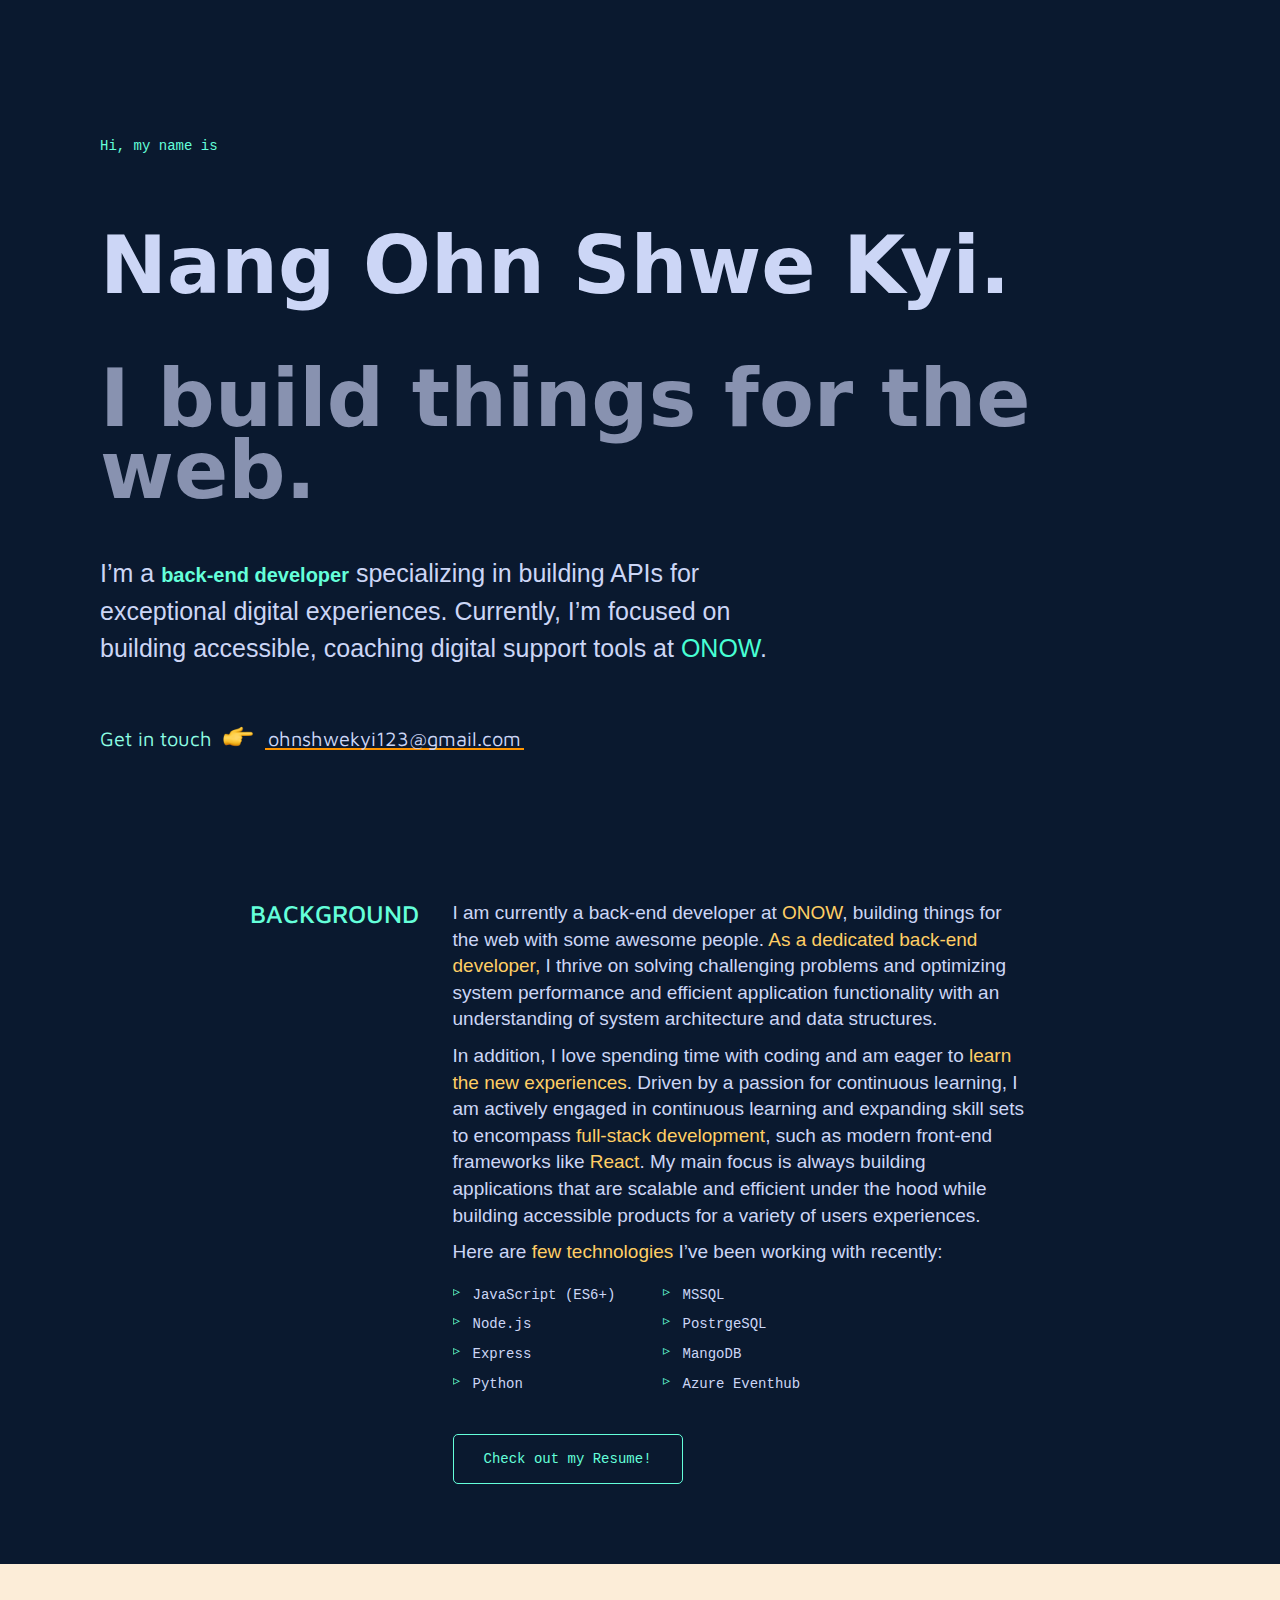
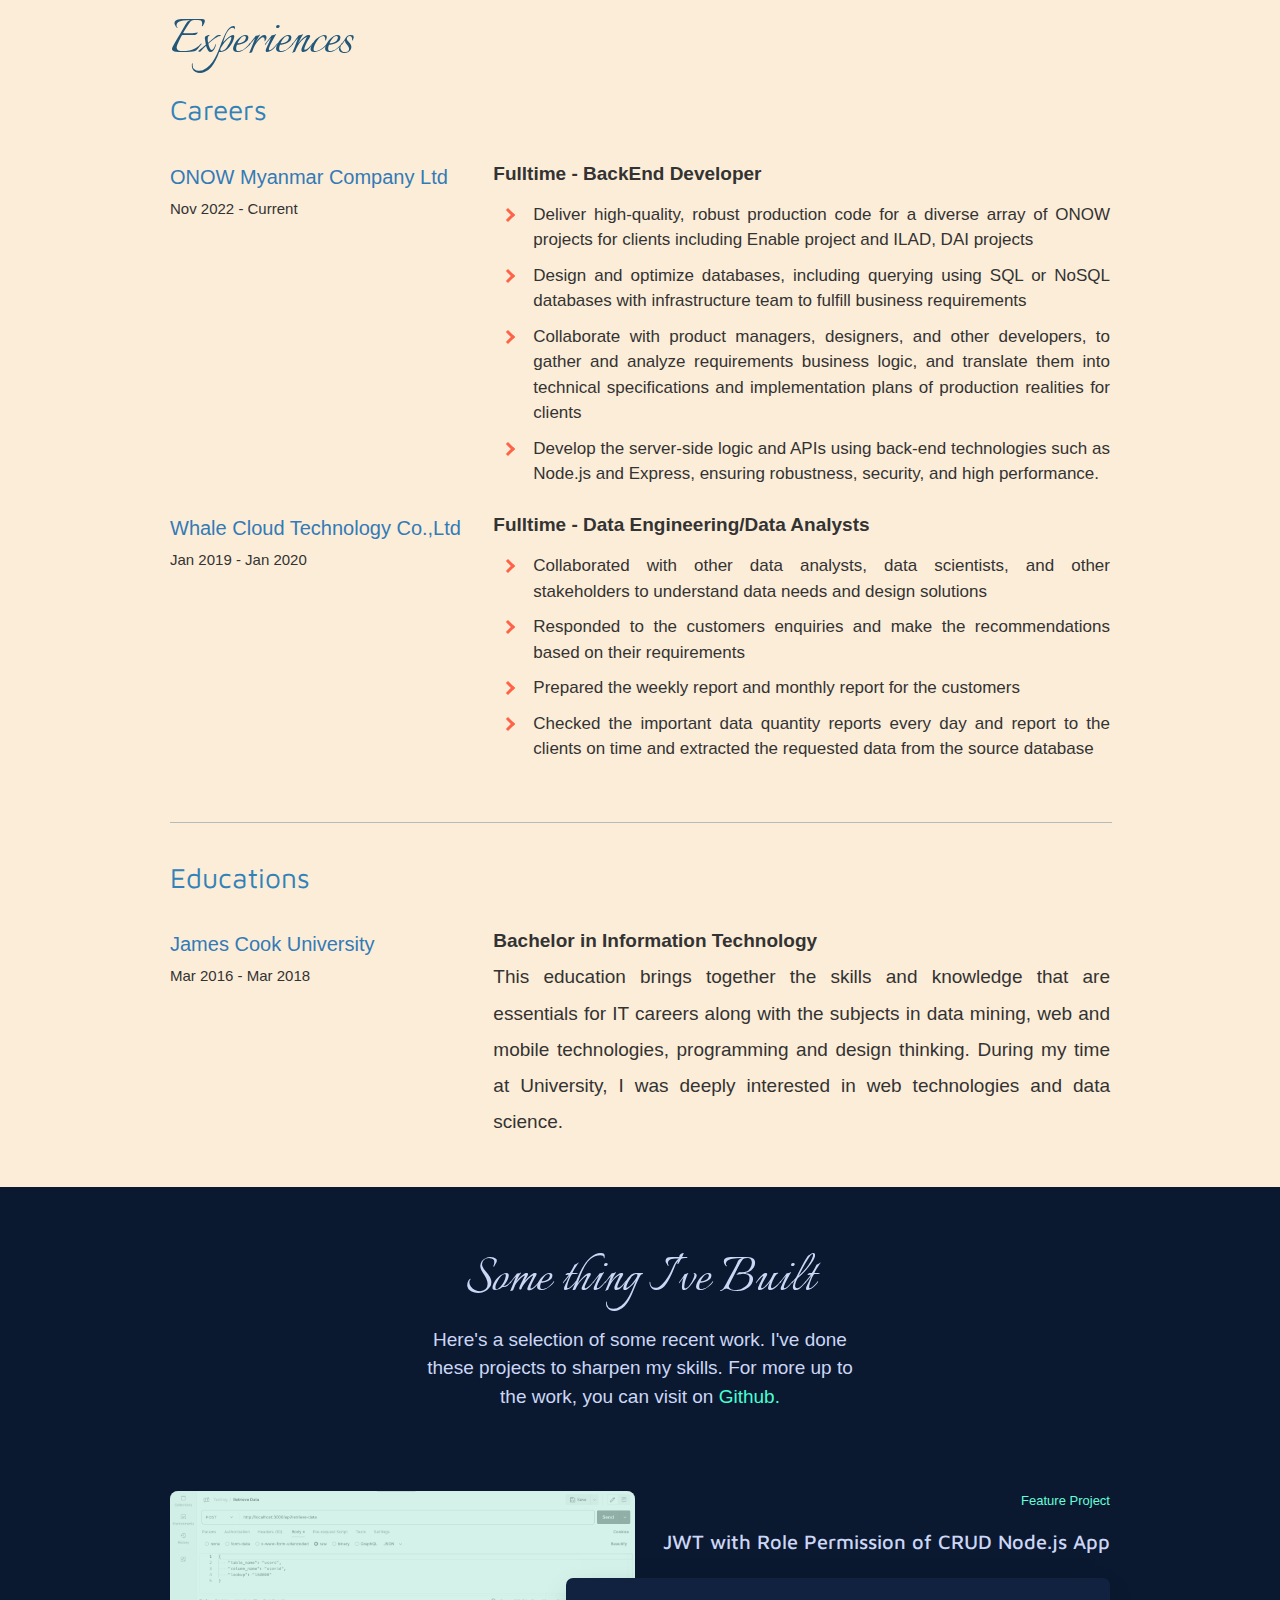
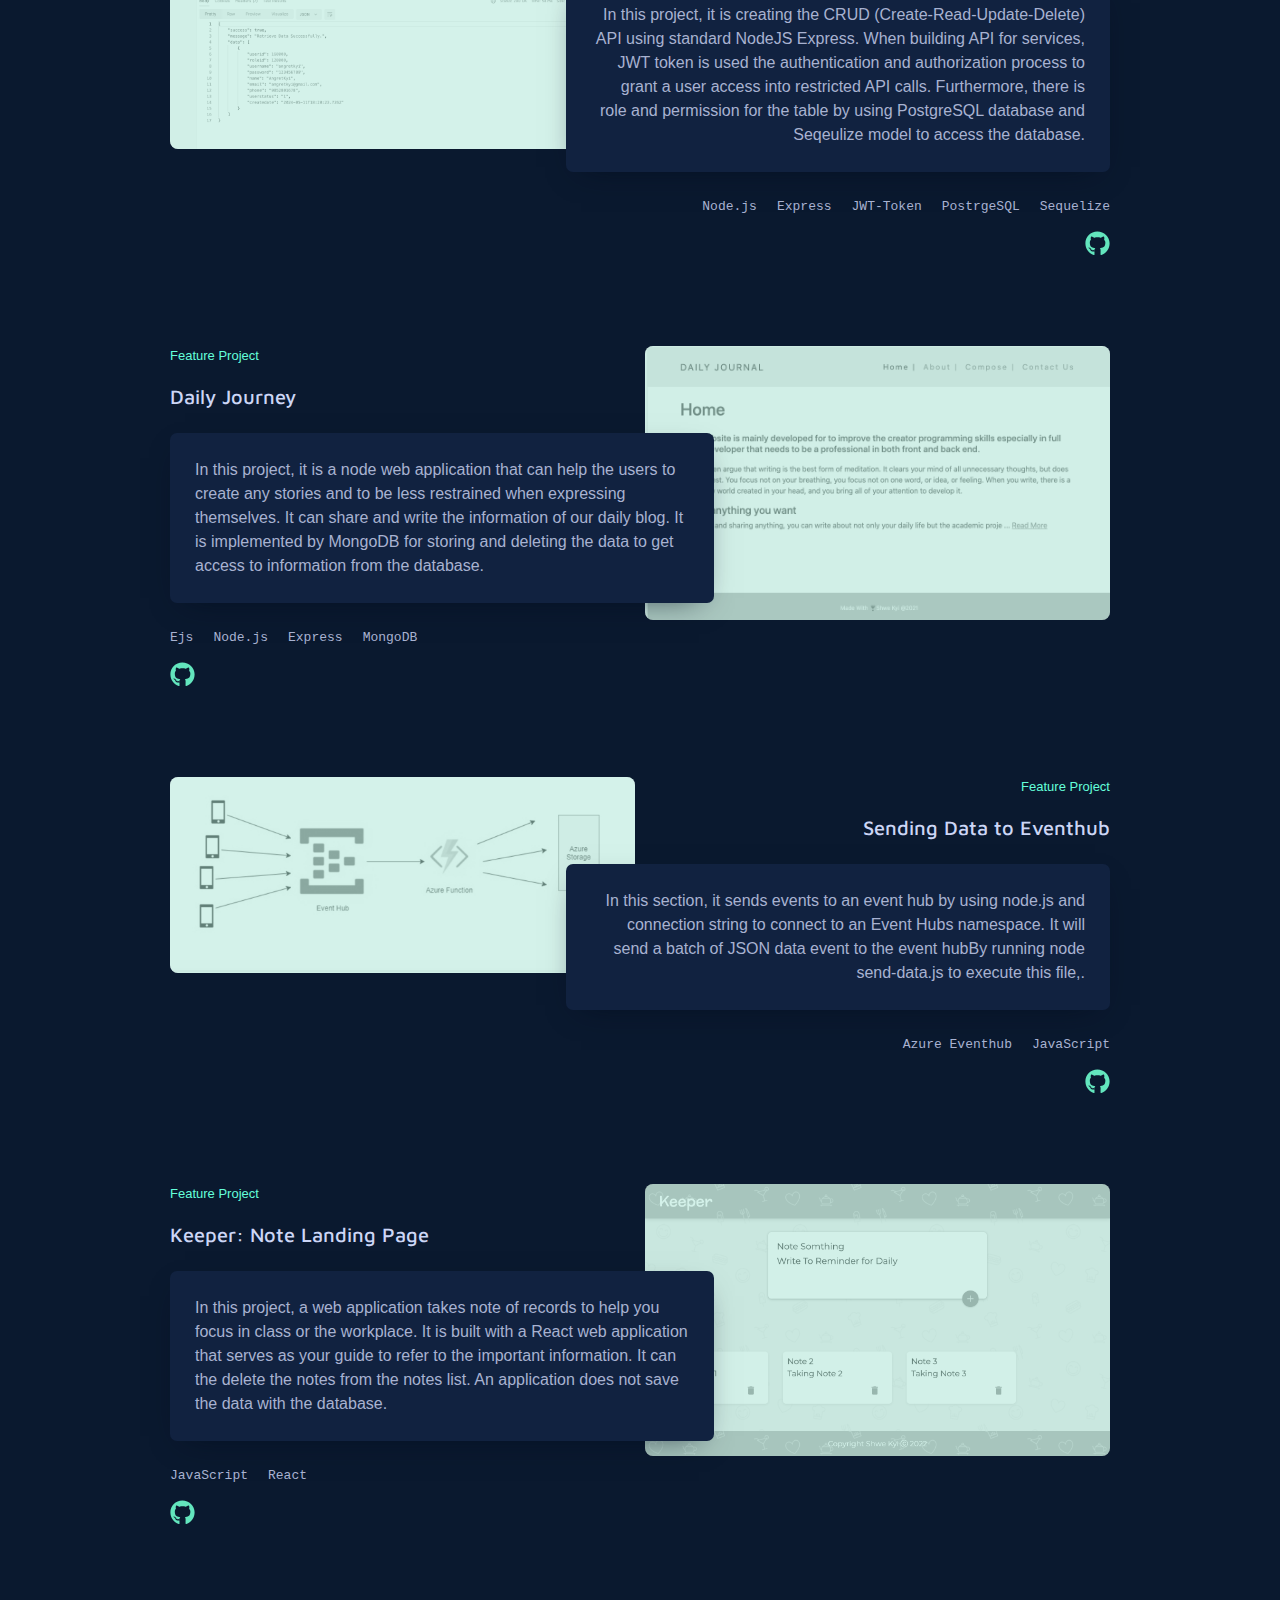
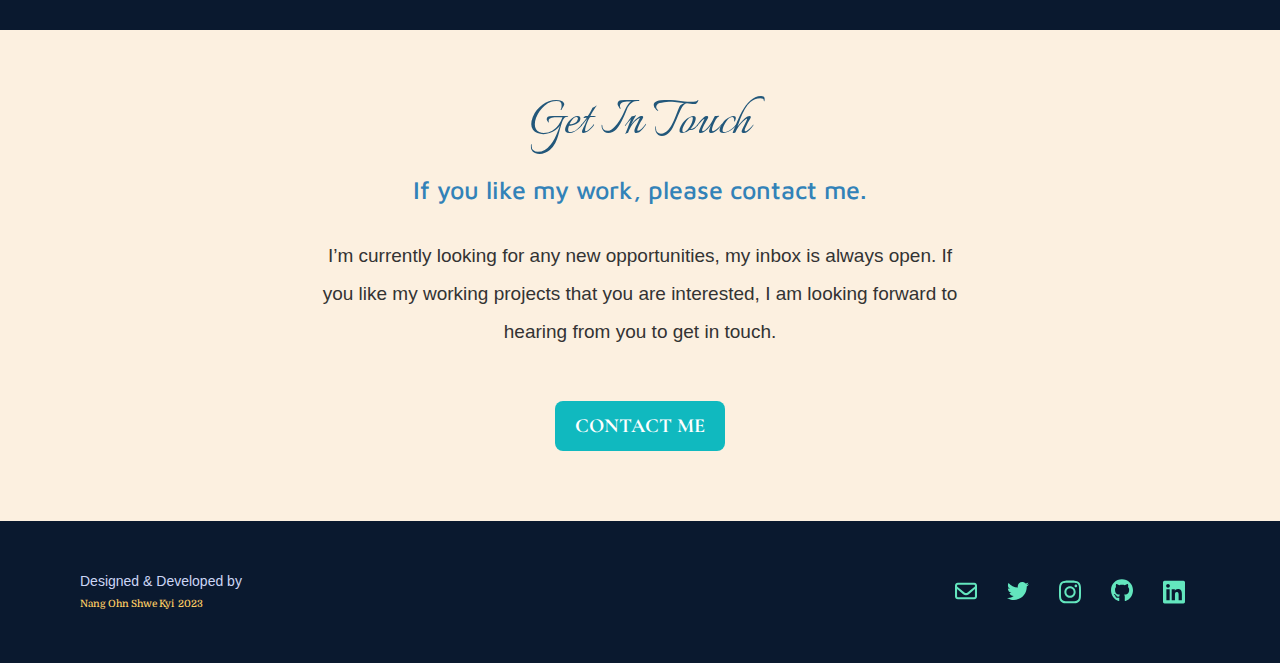
<file: index.html>
<!DOCTYPE html>
<html lang="en" dir="ltr">
  <head>
    <meta charset="utf-8" />
    <meta name="viewport" content="width=device-width, initial-scale=1.0" />
    <title>NangOhnShweKyi</title>
    <link rel="icon" href="images/woman.png" />
    <link rel="stylesheet" href="css/bootstrap.min.css" />
    <link rel="stylesheet" href="css/styles.css" />
    <!-- <link
      rel="stylesheet"
      href="https://pro.fontawesome.com/releases/v5.10.0/css/all.css"
      integrity="sha384-AYmEC3Yw5cVb3ZcuHtOA93w35dYTsvhLPVnYs9eStHfGJvOvKxVfELGroGkvsg+p"
      crossorigin="anonymous"
    /> -->
    <link
      rel="stylesheet"
      type="text/css"
      href="https://maxcdn.bootstrapcdn.com/font-awesome/4.7.0/css/font-awesome.min.css"
    />
    <link
      href="https://fonts.googleapis.com/css2?family=Cormorant+Garamond:ital,wght@0,300;0,700;1,400&amp;family=Dancing+Script:wght@400;700&amp;family=Maven+Pro:wght@400;700&amp;display=swap"
      rel="stylesheet"
    />
    <link
      href="https://fonts.googleapis.com/css2?family=Domine:wght@400;700&amp;family=Italianno&amp;family=Noto+Serif:ital,wght@0,400;0,700;1,400&amp;display=swap"
      rel="stylesheet"
    />
    <link
      href="https://fonts.googleapis.com/css2?family=Newsreader:ital,wght@0,400;1,400;1,500;1,600&amp;family=Open+Sans:ital,wght@0,300;0,400;1,400&amp;family=Roboto:ital,wght@0,100;0,300;0,400;1,400&amp;display=swap"
      rel="stylesheet"
    />
  </head>
  <body>
    <header class="top-intro">
      <h1 class="intro__hello">Hi, my name is</h1>
      <div>
        <h2 class="bigHeading">Nang Ohn Shwe Kyi.</h2>
      </div>
      <div>
        <h3 class="bigHeading">I build things for the web.</h3>
      </div>
      <p class="intro__tagline">
        I’m a <span class="job-position">back-end developer</span> specializing
        in building APIs for exceptional digital experiences. Currently, I’m
        focused on building accessible, coaching digital support tools at
        <a href="https://www.onow.com/" class="job-website">ONOW</a>.
      </p>
      <h3 class="intro-contact">
        <span>Get in touch </span> <span class="emoji pointer"></span>
        <span>
          <a
            href="mailto:ohnshwekyi123@gmail.com"
            target="_blank"
            class="highlight-link"
            >ohnshwekyi123@gmail.com</a
          >
        </span>
      </h3>
    </header>
    <div id="about" class="middle-container">
      <!-- <h2 class="about-title">About me</h2> -->
      <div class="row">
        <div class="col-lg-3">
          <div>
            <h3 class="intro-title">BACKGROUND</h3>
          </div>
        </div>
        <div class="col-lg-9">
          <div class="intro">
            <p>
              I am currently a back-end developer at
              <span class="backgrounf-note">ONOW</span>, building things for the
              web with some awesome people.
              <span class="backgrounf-note"
                >As a dedicated back-end developer,</span
              >
              I thrive on solving challenging problems and optimizing system
              performance and efficient application functionality with an
              understanding of system architecture and data structures.
            </p>
            <p>
              In addition, I love spending time with coding and am eager to
              <span class="backgrounf-note">learn the new experiences</span>.
              Driven by a passion for continuous learning, I am actively engaged
              in continuous learning and expanding skill sets to encompass
              <span class="backgrounf-note">full-stack development</span>, such
              as modern front-end frameworks like
              <span class="backgrounf-note" React>React</span>. My main focus is
              always building applications that are scalable and efficient under
              the hood while building accessible products for a variety of users
              experiences.
            </p>
            <p>
              Here are
              <span class="backgrounf-note">few technologies</span> I’ve been
              working with recently:
            </p>
            <ul class="skills-list">
              <li>JavaScript (ES6+)</li>
              <li>MSSQL</li>
              <li>Node.js</li>
              <li>PostrgeSQL</li>
              <li>Express</li>
              <li>MangoDB</li>
              <li>Python</li>
              <li>Azure Eventhub</li>
            </ul>
            <div class="cv-button">
              <a
                class="resume-link"
                href="https://nangohnshwekyi-resume.tiiny.site/"
                target="_blank"
                download=""
                >Check out my Resume!</a
              >
            </div>
          </div>
        </div>
      </div>
    </div>
    <div id="experiences" class="experience-container">
      <h2>Experiences</h2>
      <h3 class="experience-title">Careers</h3>
      <div class="row">
        <div class="col-lg-4">
          <a href="https://www.onow.com/" target="_blank"
            ><h4>ONOW Myanmar Company Ltd</h4></a
          >
          <p class="period">Nov 2022 - Current</p>
        </div>
        <div class="col-lg-8 duty">
          <p class="experience-description">
            <strong>Fulltime - BackEnd Developer</strong>
          </p>
          <ul class="arrow-list">
            <li>
              <span class="phone-hidden"
                >Deliver high-quality, robust production code for a diverse
                array of ONOW projects for clients including Enable project and
                ILAD, DAI projects</span
              >
            </li>
            <li>
              <span class="phone-hidden"
                >Design and optimize databases, including querying using SQL or
                NoSQL databases with infrastructure team to fulfill business
                requirements</span
              >
            </li>
            <li>
              <span class="phone-hidden"
                >Collaborate with product managers, designers, and other
                developers, to gather and analyze requirements business logic,
                and translate them into technical specifications and
                implementation plans of production realities for clients</span
              >
            </li>
            <li>
              <span class="phone-hidden"
                >Develop the server-side logic and APIs using back-end
                technologies such as Node.js and Express, ensuring robustness,
                security, and high performance.</span
              >
            </li>
          </ul>
        </div>
      </div>
      <div class="row">
        <div class="col-lg-4 carrers">
          <a href="https://www.facebook.com/WhaleCloudMyanmar/" target="_blank"
            ><h4>Whale Cloud Technology Co.,Ltd</h4></a
          >
          <p class="period">Jan 2019 - Jan 2020</p>
        </div>
        <div class="col-lg-8 duty">
          <p class="experience-description">
            <strong>Fulltime - Data Engineering/Data Analysts </strong>
          </p>
          <div class="phone-hidden">
            <ul class="arrow-list">
              <li>
                Collaborated with other data analysts, data scientists, and
                other stakeholders to understand data needs and design solutions
              </li>
              <li>
                Responded to the customers enquiries and make the
                recommendations based on their requirements
              </li>
              <li>
                Prepared the weekly report and monthly report for the customers
              </li>
              <li>
                Checked the important data quantity reports every day and report
                to the clients on time and extracted the requested data from the
                source database
              </li>
            </ul>
          </div>
        </div>
      </div>
      <hr />
      <h3 class="experience-title">Educations</h3>
      <div class="row">
        <div class="col-lg-4">
          <a
            href="https://www.jcu.edu.sg/jcu-courses-in-singapore"
            target="_blank"
            ><h4>James Cook University</h4></a
          >
          <p class="period">Mar 2016 - Mar 2018</p>
        </div>
        <div class="col-lg-8">
          <p class="experience-description">
            <strong>Bachelor in Information Technology </strong>
            <span class="phone-hidden"
              >This education brings together the skills and knowledge that are
              essentials for IT careers along with the subjects in data mining,
              web and mobile technologies, programming and design thinking.
              During my time at University, I was deeply interested in web
              technologies and data science.</span
            >
          </p>
        </div>
      </div>
    </div>
    <div id="projects">
      <div class="project-container">
        <h2>Some thing I've Built</h2>
        <p class="project-intro">
          Here's a selection of some recent work. I've done these projects to
          sharpen my skills. For more up to the work, you can visit on
          <a
            class="job-website"
            href="https://github.com/amly-yaml"
            target="_blank"
            >Github.</a
          >
        </p>
        <ul class="projects-grid">
          <li class="project-list">
            <div class="project-contents">
              <div>
                <p>Feature Project</p>
                <h3>JWT with Role Permission of CRUD Node.js App</h3>
                <p class="note">
                  In this project, it is creating the CRUD
                  (Create-Read-Update-Delete) API using standard NodeJS Express.
                  When building API for services, JWT token is used the
                  authentication and authorization process to grant a user
                  access into restricted API calls. Furthermore, there is role
                  and permission for the table by using PostgreSQL database and
                  Seqeulize model to access the database.
                </p>
                <ul class="project-tech-list">
                  <li>Node.js</li>
                  <li>Express</li>
                  <li>JWT-Token</li>
                  <li>PostrgeSQL</li>
                  <li>Sequelize</li>
                </ul>
                <a
                  href="https://github.com/amly-yaml/jwt-role-permission-crud"
                  class="project-links"
                  target="_blank"
                >
                  <img src="/images/github_orange.svg" alt="github"
                /></a>
              </div>
            </div>
            <div class="project-images">
              <a
                href="https://github.com/amly-yaml/jwt-role-permission-crud"
                target="_blank"
              >
                <img
                  src="images/crud.png"
                  alt="project 1"
                  class="project-img"
                />
              </a>
            </div>
          </li>
          <li class="project-list">
            <div class="project-contents">
              <p>Feature Project</p>
              <h3>Daily Journey</h3>
              <p class="note">
                In this project, it is a node web application that can help the
                users to create any stories and to be less restrained when
                expressing themselves. It can share and write the information of
                our daily blog. It is implemented by MongoDB for storing and
                deleting the data to get access to information from the
                database.
              </p>
              <ul class="project-tech-list">
                <li>Ejs</li>
                <li>Node.js</li>
                <li>Express</li>
                <li>MongoDB</li>
              </ul>
              <!-- <a href="#" class="project-link">View Project</a> -->
              <a
                href="https://github.com/amly-yaml/daily-journal/tree/master"
                class="project-links"
                target="_blank"
              >
                <img src="/images/github_orange.svg" alt="github"
              /></a>
            </div>
            <div class="project-images">
              <a
                href="https://github.com/amly-yaml/daily-journal/tree/master"
                target="_blank"
              >
                <img
                  class="project-img"
                  src="images/project2.png"
                  alt="project 4"
              /></a>
            </div>
          </li>
          <li class="project-list">
            <div class="project-contents">
              <p>Feature Project</p>
              <h3>Sending Data to Eventhub</h3>
              <p class="note">
                In this section, it sends events to an event hub by using
                node.js and connection string to connect to an Event Hubs
                namespace. It will send a batch of JSON data event to the event
                hubBy running node send-data.js to execute this file,.
              </p>
              <ul class="project-tech-list">
                <li>Azure Eventhub</li>
                <li>JavaScript</li>
              </ul>
              <!-- <a href="#" class="project-link">View Project</a> -->
              <a
                href="https://github.com/amly-yaml/Send-Event-to-Eventhub"
                class="project-links"
                target="_blank"
              >
                <img src="/images/github_orange.svg" alt="github"
              /></a>
            </div>
            <div class="project-images">
              <a
                href="https://github.com/amly-yaml/Send-Event-to-Eventhub"
                target="_blank"
              >
                <img
                  class="project-img"
                  src="images/send-event.png"
                  alt="project 4"
                />
              </a>
            </div>
          </li>
          <li class="project-list">
            <div class="project-contents">
              <p>Feature Project</p>
              <h3>Keeper: Note Landing Page</h3>
              <p class="note">
                In this project, a web application takes note of records to help
                you focus in class or the workplace. It is built with a React
                web application that serves as your guide to refer to the
                important information. It can the delete the notes from the
                notes list. An application does not save the data with the
                database.
              </p>
              <ul class="project-tech-list">
                <li>JavaScript</li>
                <li>React</li>
              </ul>
              <!-- <a href="#" class="project-link">View Project</a> -->
              <a
                href="https://github.com/amly-yaml/react-app"
                class="project-links"
                target="_blank"
              >
                <img src="/images/github_orange.svg" alt="github"
              /></a>
            </div>
            <div class="project-images">
              <a href="https://quick-keeper-note.netlify.app/" target="_blank">
                <img
                  class="project-img"
                  src="images/project4.png"
                  alt="project 4"
              /></a>
            </div>
          </li>
        </ul>
      </div>
    </div>
    <div id="contact-link" class="contact-container">
      <div class="contact-content">
        <h2>Get In Touch</h2>
        <h3>If you like my work, please contact me.</h3>
        <p class="ending-message">
          I’m currently looking for any new opportunities, my inbox is always
          open. If you like my working projects that you are interested, I am
          looking forward to hearing from you to get in touch.
        </p>
        <a class="butn" href="mailto:ohnshwekyi123@gmail.com">CONTACT ME</a>
      </div>
    </div>
    <footer class="footer">
      <div class="footer__copyright">
        <div class="top"><span>Designed &amp; Developed by</span></div>
        <div class="bottom">
          <span>Nang Ohn Shwe Kyi</span>
          <span>2023</span>
        </div>
      </div>
      <div class="footer__links">
        <a href="mailto:ohnshwekyi123@gmail.com" target="_blank" title="email">
          <!-- <span class="text">email</span> -->
          <img src="/images/envelope-regular.svg" alt="email" />
        </a>
        <a
          href="https://twitter.com/ShweKyiAngret"
          target="_blank"
          title="twitter"
        >
          <!-- <span class="text">twitter</span> -->
          <img src="/images/twitter.svg" alt="twitter" />
        </a>
        <a
          href="https://www.instagram.com/shwekyikyi/"
          target="_blank"
          title="instagram"
        >
          <!-- <span class="text">instagram</span> -->
          <img src="/images/instagram.svg" alt="instagram" />
        </a>
        <a href="https://github.com/amly-yaml" target="_blank" title="github">
          <!-- <span class="text">github</span> -->
          <img src="/images/github.svg" alt="github" />
        </a>
        <a
          href="https://www.linkedin.com/in/nang-ohn-shwe-kyi-a63556228/"
          target="_blank"
          title="linkedin"
        >
          <!-- <span class="text">linkedin</span> -->
          <img src="/images/linkedin.svg" alt="linkedin" />
        </a>
      </div>
    </footer>
    <button id="top-button">
      <img src="/images/pointing-up.png" alt="point-right" title="go-up" />
    </button>
    <script src="js/jquery-2.1.4.min.js"></script>
    <script src="js/bootstrap.min.js"></script>
    <script src="js/script.js"></script>
  </body>
</html>
</file>
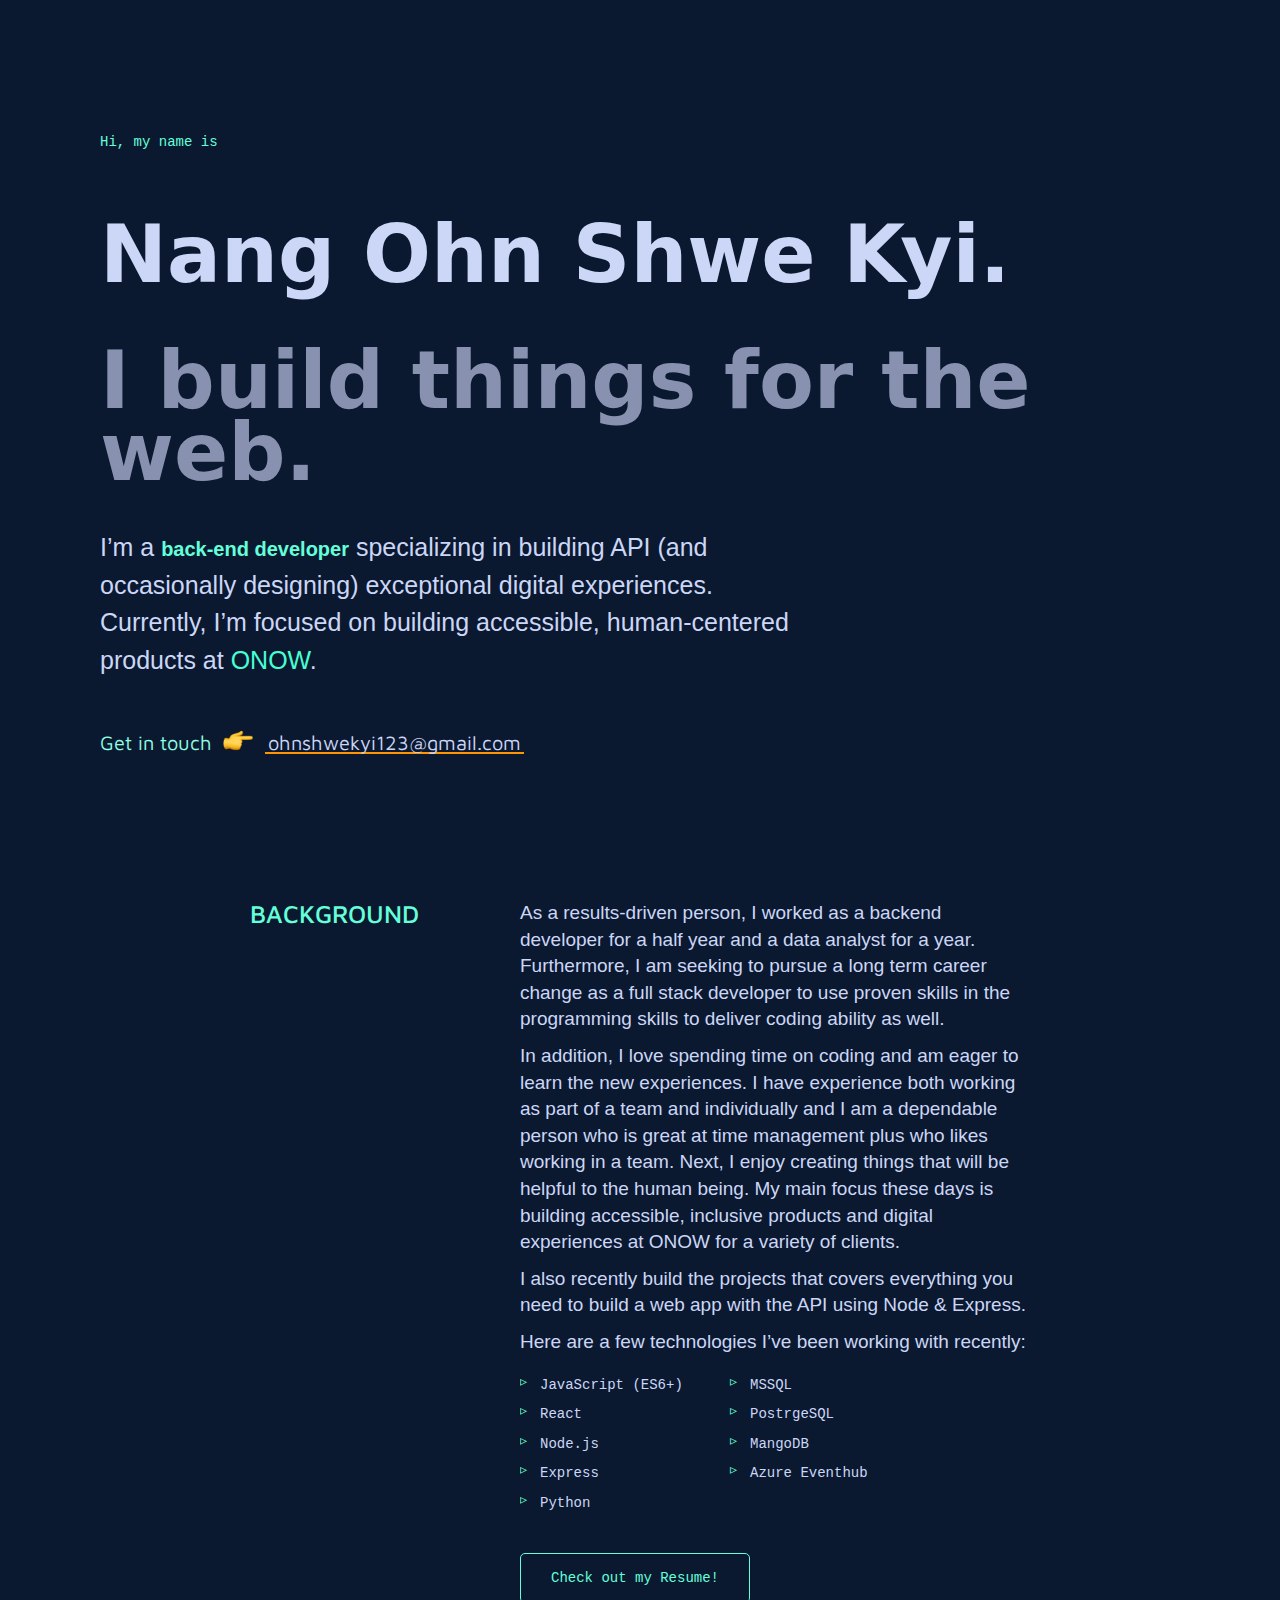
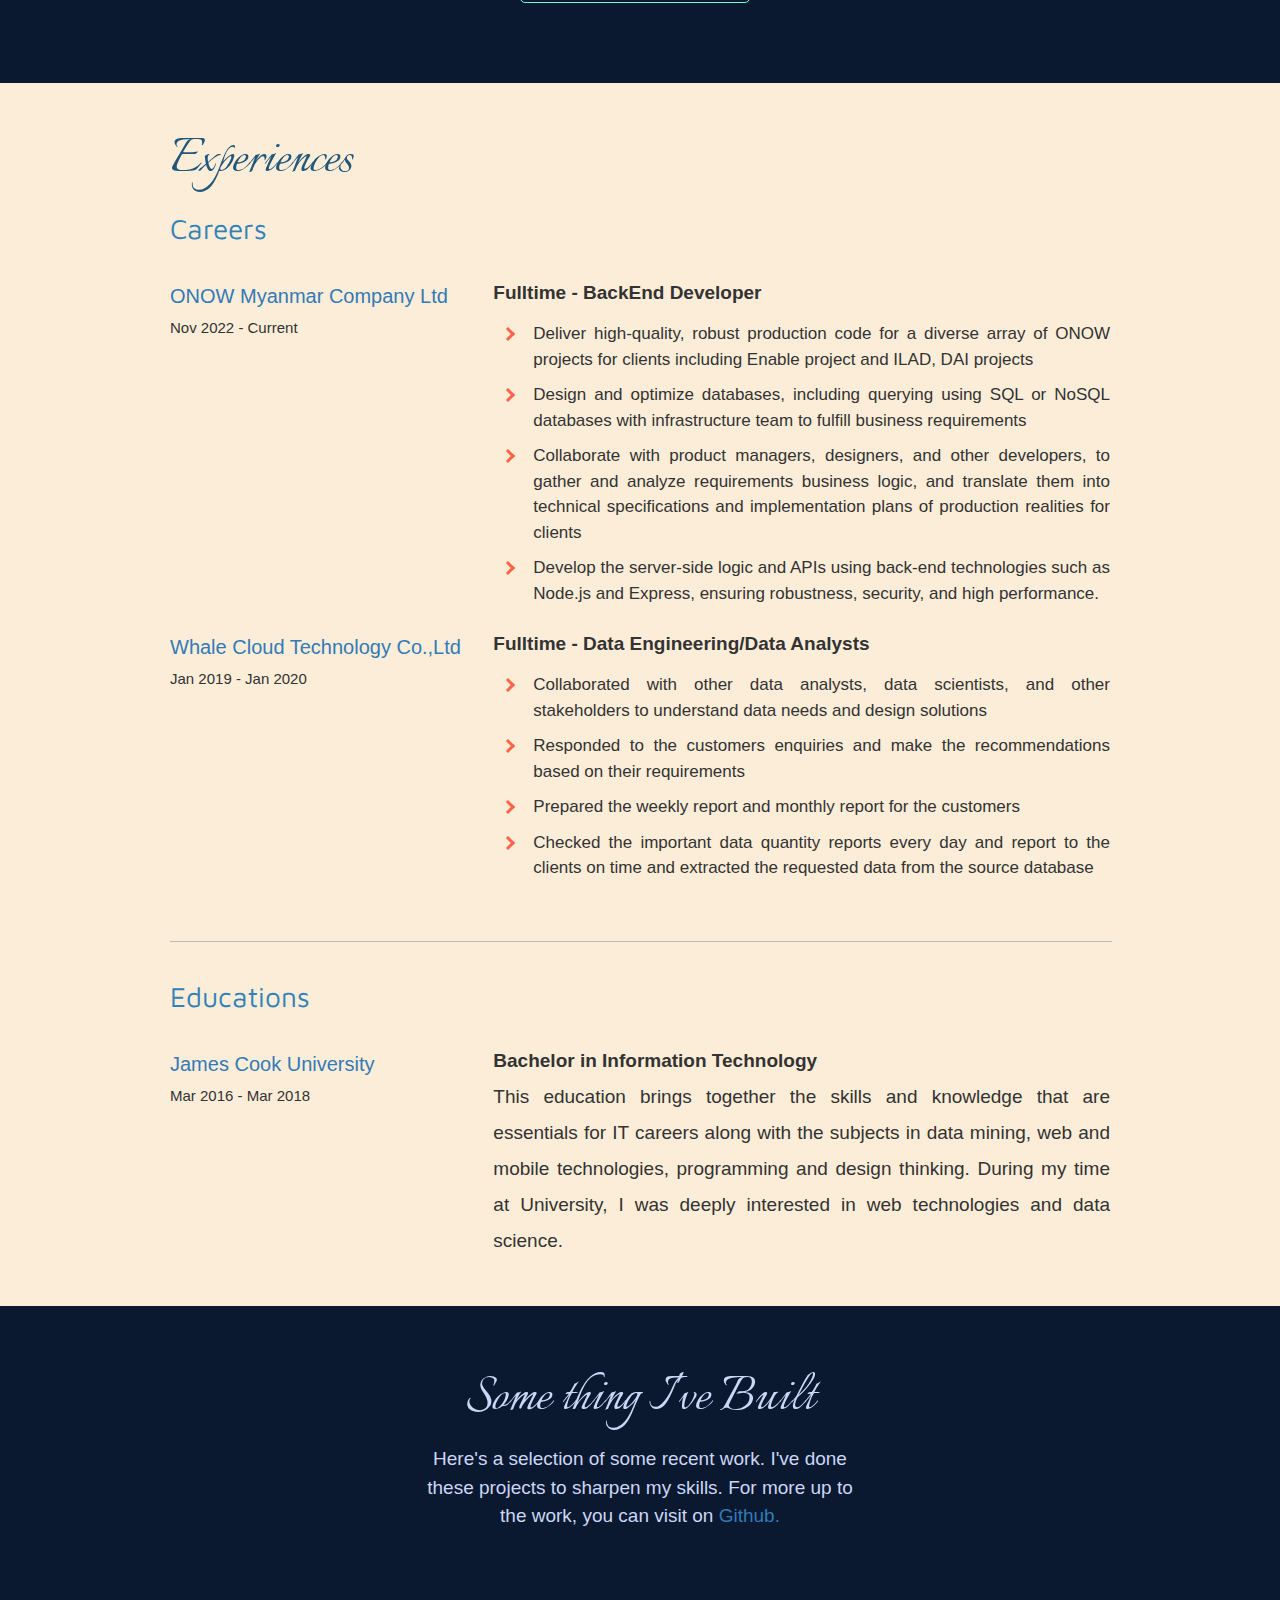
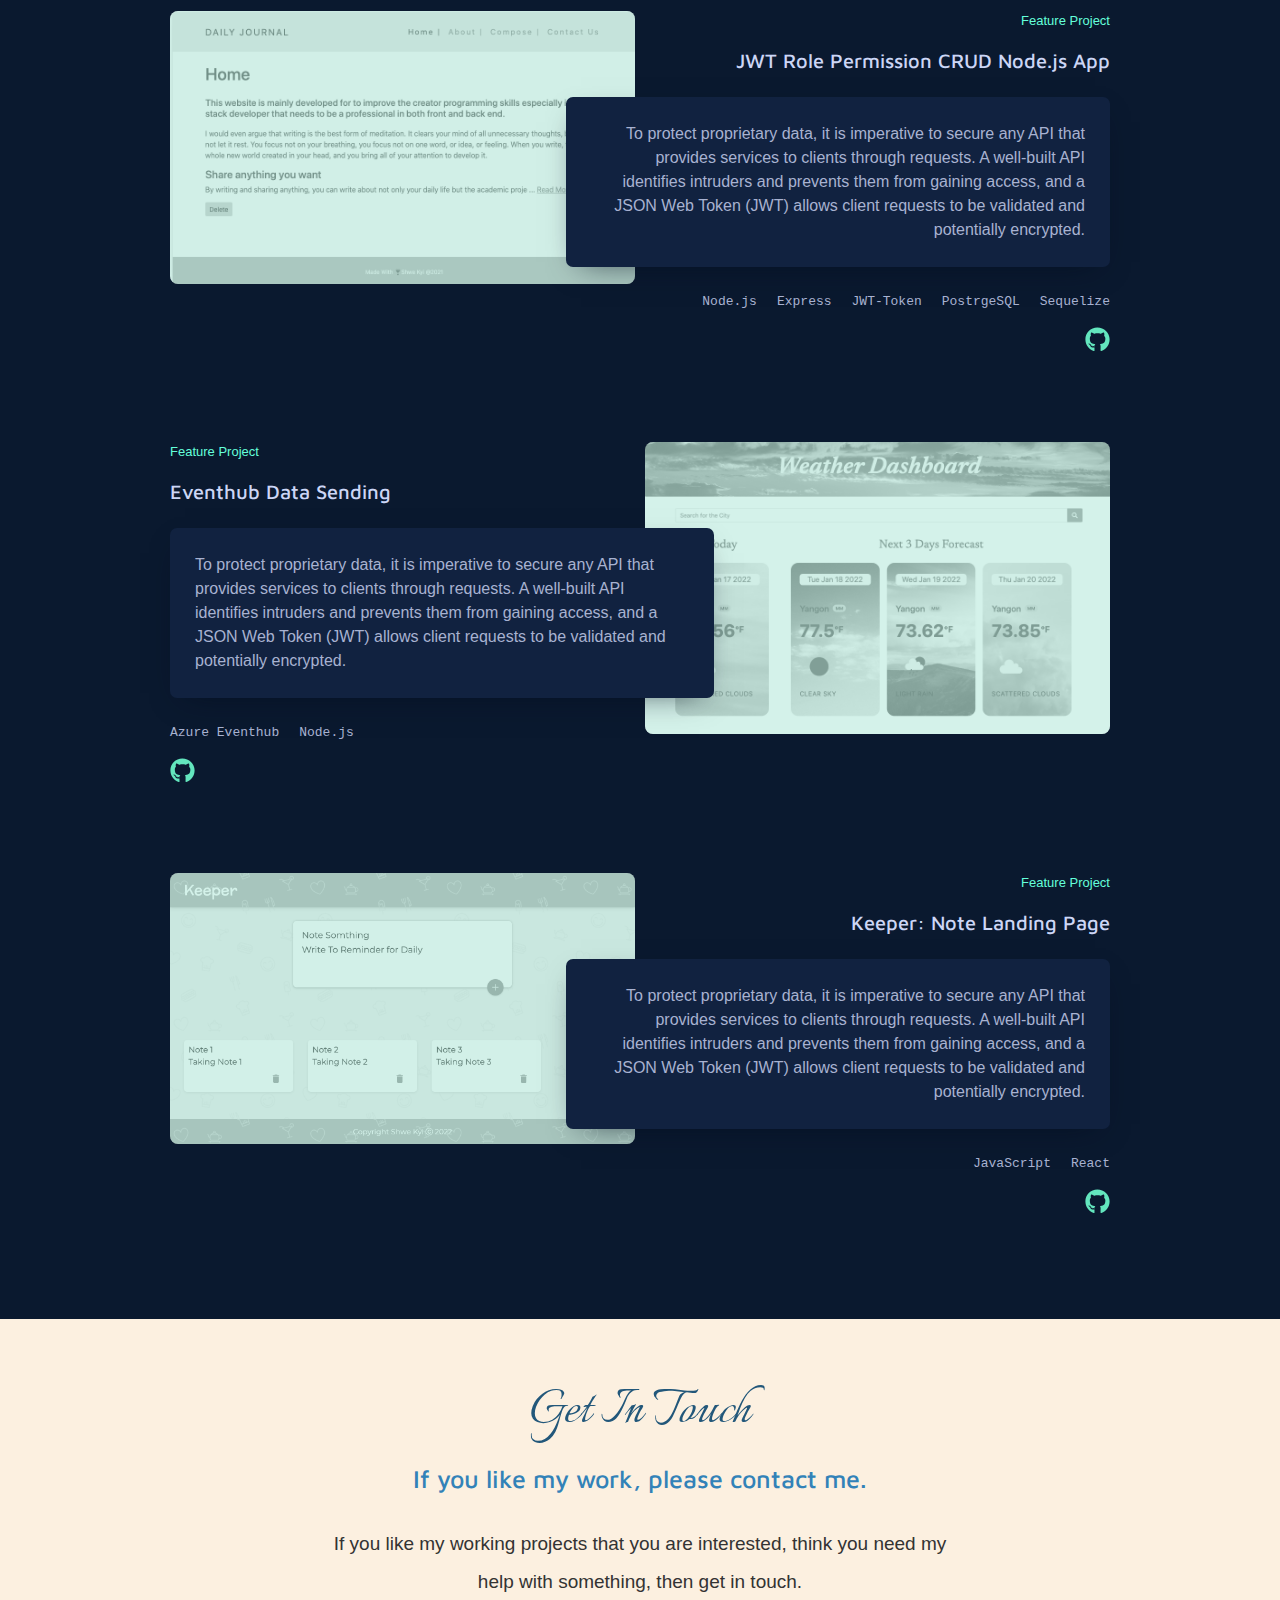
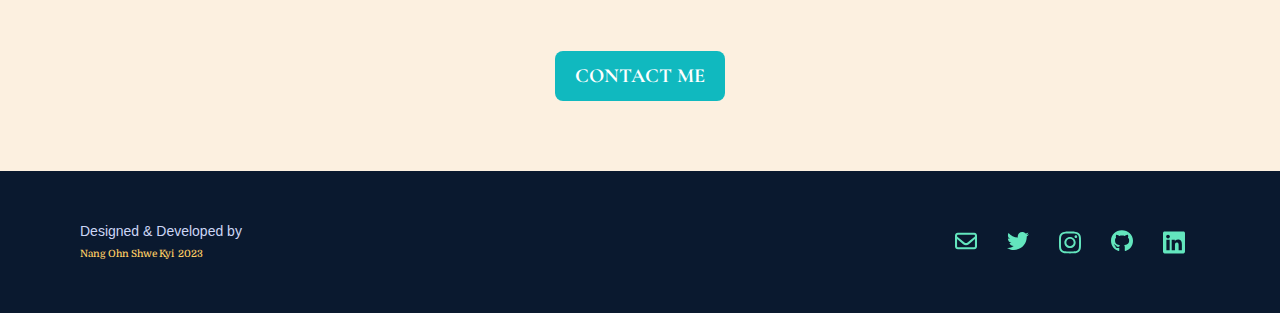
<file: portfolio.html>
<!DOCTYPE html>
<html lang="en" dir="ltr">
  <head>
    <meta charset="utf-8" />
    <meta name="viewport" content="width=device-width, initial-scale=1.0" />
    <title>NangOhnShweKyi</title>
    <link rel="icon" href="images/woman.png" />
    <link rel="stylesheet" href="css/bootstrap.min.css" />
    <link rel="stylesheet" href="css/styles.css" />
    <!-- <link
      rel="stylesheet"
      href="https://pro.fontawesome.com/releases/v5.10.0/css/all.css"
      integrity="sha384-AYmEC3Yw5cVb3ZcuHtOA93w35dYTsvhLPVnYs9eStHfGJvOvKxVfELGroGkvsg+p"
      crossorigin="anonymous"
    /> -->
    <link
      rel="stylesheet"
      type="text/css"
      href="https://maxcdn.bootstrapcdn.com/font-awesome/4.7.0/css/font-awesome.min.css"
    />
    <link
      href="https://fonts.googleapis.com/css2?family=Cormorant+Garamond:ital,wght@0,300;0,700;1,400&amp;family=Dancing+Script:wght@400;700&amp;family=Maven+Pro:wght@400;700&amp;display=swap"
      rel="stylesheet"
    />
    <link
      href="https://fonts.googleapis.com/css2?family=Domine:wght@400;700&amp;family=Italianno&amp;family=Noto+Serif:ital,wght@0,400;0,700;1,400&amp;display=swap"
      rel="stylesheet"
    />
    <link
      href="https://fonts.googleapis.com/css2?family=Newsreader:ital,wght@0,400;1,400;1,500;1,600&amp;family=Open+Sans:ital,wght@0,300;0,400;1,400&amp;family=Roboto:ital,wght@0,100;0,300;0,400;1,400&amp;display=swap"
      rel="stylesheet"
    />
  </head>
  <body>
    <header class="top-intro">
      <h1 class="intro__hello">Hi, my name is</h1>
      <div>
        <h2 class="bigHeading">Nang Ohn Shwe Kyi.</h2>
      </div>
      <div>
        <h3 class="bigHeading">I build things for the web.</h3>
      </div>
      <p class="intro__tagline">
        I’m a <span class="job-position">back-end developer</span> specializing
        in building API (and occasionally designing) exceptional digital
        experiences. Currently, I’m focused on building accessible,
        human-centered products at
        <a href="https://www.onow.com/" class="job-website">ONOW</a>.
      </p>
      <h3 class="intro-contact">
        <span>Get in touch </span> <span class="emoji pointer"></span>
        <span>
          <a
            href="mailto:ohnshwekyi123@gmail.com"
            target="_blank"
            class="highlight-link"
            >ohnshwekyi123@gmail.com</a
          >
        </span>
      </h3>
    </header>
    <div id="about" class="middle-container">
      <!-- <h2 class="about-title">About me</h2> -->
      <div class="row">
        <div class="col-lg-4">
          <div>
            <h3 class="intro-title">BACKGROUND</h3>
          </div>
        </div>
        <div class="col-lg-8">
          <div class="intro">
            <p>
              As a results-driven person, I worked as a backend developer for a
              half year and a data analyst for a year. Furthermore, I am seeking
              to pursue a long term career change as a full stack developer to
              use proven skills in the programming skills to deliver coding
              ability as well.
            </p>
            <p>
              In addition, I love spending time on coding and am eager to learn
              the new experiences. I have experience both working as part of a
              team and individually and I am a dependable person who is great at
              time management plus who likes working in a team. Next, I enjoy
              creating things that will be helpful to the human being. My main
              focus these days is building accessible, inclusive products and
              digital experiences at ONOW for a variety of clients.
            </p>
            <p>
              I also recently build the projects that covers everything you need
              to build a web app with the API using Node & Express.
            </p>
            <p>Here are a few technologies I’ve been working with recently:</p>
            <ul class="skills-list">
              <li>JavaScript (ES6+)</li>
              <li>MSSQL</li>
              <li>React</li>
              <li>PostrgeSQL</li>
              <li>Node.js</li>
              <li>MangoDB</li>
              <li>Express</li>
              <li>Azure Eventhub</li>
              <li>Python</li>
            </ul>
            <div class="cv-button">
              <a
                class="resume-link"
                href="https://drive.google.com/file/d/1nZq3M6bvcptAHP4zVK_cDaN1EEo8qYS6/view?usp=sharing"
                target="_blank"
                download=""
                >Check out my Resume!</a
              >
            </div>
          </div>
        </div>
      </div>
    </div>
    <div id="experiences" class="experience-container">
      <h2>Experiences</h2>
      <h3 class="experience-title">Careers</h3>
      <div class="row">
        <div class="col-lg-4">
          <a href="https://www.onow.com/"><h4>ONOW Myanmar Company Ltd</h4></a>
          <p class="period">Nov 2022 - Current</p>
        </div>
        <div class="col-lg-8 duty">
          <p class="experience-description">
            <strong>Fulltime - BackEnd Developer</strong>
          </p>
          <ul class="arrow-list">
            <li>
              <span class="phone-hidden"
                >Deliver high-quality, robust production code for a diverse
                array of ONOW projects for clients including Enable project and
                ILAD, DAI projects</span
              >
            </li>
            <li>
              <span class="phone-hidden"
                >Design and optimize databases, including querying using SQL or
                NoSQL databases with infrastructure team to fulfill business
                requirements</span
              >
            </li>
            <li>
              <span class="phone-hidden"
                >Collaborate with product managers, designers, and other
                developers, to gather and analyze requirements business logic,
                and translate them into technical specifications and
                implementation plans of production realities for clients</span
              >
            </li>
            <li>
              <span class="phone-hidden"
                >Develop the server-side logic and APIs using back-end
                technologies such as Node.js and Express, ensuring robustness,
                security, and high performance.</span
              >
            </li>
          </ul>
        </div>
      </div>
      <div class="row">
        <div class="col-lg-4 carrers">
          <a href="https://www.facebook.com/WhaleCloudMyanmar/"
            ><h4>Whale Cloud Technology Co.,Ltd</h4></a
          >
          <p class="period">Jan 2019 - Jan 2020</p>
        </div>
        <div class="col-lg-8 duty">
          <p class="experience-description">
            <strong>Fulltime - Data Engineering/Data Analysts </strong>
          </p>
          <div class="phone-hidden">
            <ul class="arrow-list">
              <li>
                Collaborated with other data analysts, data scientists, and
                other stakeholders to understand data needs and design solutions
              </li>
              <li>
                Responded to the customers enquiries and make the
                recommendations based on their requirements
              </li>
              <li>
                Prepared the weekly report and monthly report for the customers
              </li>
              <li>
                Checked the important data quantity reports every day and report
                to the clients on time and extracted the requested data from the
                source database
              </li>
            </ul>
          </div>
        </div>
      </div>
      <hr />
      <h3 class="experience-title">Educations</h3>
      <div class="row">
        <div class="col-lg-4">
          <a href="https://www.jcu.edu.sg/jcu-courses-in-singapore"
            ><h4>James Cook University</h4></a
          >
          <p class="period">Mar 2016 - Mar 2018</p>
        </div>
        <div class="col-lg-8">
          <p class="experience-description">
            <strong>Bachelor in Information Technology </strong>
            <span class="phone-hidden"
              >This education brings together the skills and knowledge that are
              essentials for IT careers along with the subjects in data mining,
              web and mobile technologies, programming and design thinking.
              During my time at University, I was deeply interested in web
              technologies and data science.</span
            >
          </p>
        </div>
      </div>
    </div>
    <div id="projects">
      <div class="project-container">
        <h2>Some thing I've Built</h2>
        <p class="project-intro">
          Here's a selection of some recent work. I've done these projects to
          sharpen my skills. For more up to the work, you can visit on
          <a href="https://github.com/amly-yaml" target="_blank">Github.</a>
        </p>
        <ul class="projects-grid">
          <li class="project-list">
            <div class="project-contents">
              <div>
                <p>Feature Project</p>
                <h3>JWT Role Permission CRUD Node.js App</h3>
                <p class="note">
                  To protect proprietary data, it is imperative to secure any
                  API that provides services to clients through requests. A
                  well-built API identifies intruders and prevents them from
                  gaining access, and a JSON Web Token (JWT) allows client
                  requests to be validated and potentially encrypted.
                </p>
                <ul class="project-tech-list">
                  <li>Node.js</li>
                  <li>Express</li>
                  <li>JWT-Token</li>
                  <li>PostrgeSQL</li>
                  <li>Sequelize</li>
                </ul>
                <a href="#" class="project-links">
                  <img src="/images/github_orange.svg" alt="github"
                /></a>
              </div>
            </div>
            <div class="project-images">
              <a
                href="https://github.com/amly-yaml/jwt-role-permission-crud"
                target="_blank"
              >
                <img
                  src="images/project2.png"
                  alt="project 1"
                  class="project-img"
                />
              </a>
            </div>
          </li>
          <li class="project-list">
            <div class="project-contents">
              <p>Feature Project</p>
              <h3>Eventhub Data Sending</h3>
              <p class="note">
                To protect proprietary data, it is imperative to secure any API
                that provides services to clients through requests. A well-built
                API identifies intruders and prevents them from gaining access,
                and a JSON Web Token (JWT) allows client requests to be
                validated and potentially encrypted.
              </p>
              <ul class="project-tech-list">
                <li>Azure Eventhub</li>
                <li>Node.js</li>
              </ul>
              <!-- <a href="#" class="project-link">View Project</a> -->
              <a href="#" class="project-links">
                <img src="/images/github_orange.svg" alt="github"
              /></a>
            </div>
            <div class="project-images">
              <a href="">
                <img
                  class="project-img"
                  src="images/project3.png"
                  alt="project 4"
                />
              </a>
            </div>
          </li>
          <li class="project-list">
            <div class="project-contents">
              <p>Feature Project</p>
              <h3>Keeper: Note Landing Page</h3>
              <p class="note">
                To protect proprietary data, it is imperative to secure any API
                that provides services to clients through requests. A well-built
                API identifies intruders and prevents them from gaining access,
                and a JSON Web Token (JWT) allows client requests to be
                validated and potentially encrypted.
              </p>
              <ul class="project-tech-list">
                <li>JavaScript</li>
                <li>React</li>
              </ul>
              <!-- <a href="#" class="project-link">View Project</a> -->
              <a href="#" class="project-links">
                <img src="/images/github_orange.svg" alt="github"
              /></a>
            </div>
            <div class="project-images">
              <a href="">
                <img
                  class="project-img"
                  src="images/project4.png"
                  alt="project 4"
              /></a>
            </div>
          </li>
        </ul>
      </div>
    </div>
    <div id="contact-link" class="contact-container">
      <div class="contact-content">
        <h2>Get In Touch</h2>
        <h3>If you like my work, please contact me.</h3>
        <p class="ending-message">
          If you like my working projects that you are interested, think you
          need my help with something, then get in touch.
        </p>
        <a class="butn" href="mailto:ohnshwekyi123@gmail.com">CONTACT ME</a>
      </div>
    </div>
    <footer class="footer">
      <div class="footer__copyright">
        <div class="top"><span>Designed &amp; Developed by</span></div>
        <div class="bottom">
          <span>Nang Ohn Shwe Kyi</span>
          <span>2023</span>
        </div>
      </div>
      <div class="footer__links">
        <a href="mailto:ohnshwekyi123@gmail.com" target="_blank" title="email">
          <!-- <span class="text">email</span> -->
          <img src="/images/envelope-regular.svg" alt="email" />
        </a>
        <a
          href="https://twitter.com/ShweKyiAngret"
          target="_blank"
          title="twitter"
        >
          <!-- <span class="text">twitter</span> -->
          <img src="/images/twitter.svg" alt="twitter" />
        </a>
        <a
          href="https://www.instagram.com/shwekyikyi/"
          target="_blank"
          title="instagram"
        >
          <!-- <span class="text">instagram</span> -->
          <img src="/images/instagram.svg" alt="instagram" />
        </a>
        <a href="https://github.com/amly-yaml" target="_blank" title="github">
          <!-- <span class="text">github</span> -->
          <img src="/images/github.svg" alt="github" />
        </a>
        <a
          href="https://www.linkedin.com/in/nang-ohn-shwe-kyi-a63556228/"
          target="_blank"
          title="linkedin"
        >
          <!-- <span class="text">linkedin</span> -->
          <img src="/images/linkedin.svg" alt="linkedin" />
        </a>
      </div>
    </footer>
    <button id="top-button">
      <img src="/images/pointing-up.png" alt="point-right" />
    </button>
    <script src="js/jquery-2.1.4.min.js"></script>
    <script src="js/bootstrap.min.js"></script>
    <script src="js/script.js"></script>
  </body>
</html>
</file>
<file: css/styles.css>
/*---------body--------*/
body {
  margin: 0;
  background-color: #0a192f;
  /* background-color: #171c28; */
  /* background-color: #ffffff; */
  margin: 0;
  padding: 0;
  line-height: 1.5;
  width: 100%;
}

h1 {
  color: #ffffff;
  font-family: "Dancing Script", cursive;
  font-weight: bold;
  font-size: 10rem;
  margin: 0;
  padding: 230px 2px 0;
  text-align: center;
}

h2 {
  /* color: #22577a; */
  color: #ccd6f6;
  /* color: #64ffda; */
  font-family: "Italianno", cursive;
  font-size: 6rem;
  margin: 30px 0 10px;
  text-align: left;
}

h3 {
  font-family: "Maven Pro", sans-serif;
  color: #3282b8;
  font-size: 2.5rem;
  padding: 0 auto;
}

h4 {
  font-weight: 500;
  font-size: 20px;
}

hr {
  border: solid #114e77 1px;
  border-bottom: none;
  width: 100%;
  margin: 40px auto;
  opacity: 0.3;
}

/*----------hearder------*/
.top-intro {
  padding: 120px 100px;
  height: 100vh;
  display: flex;
  -webkit-box-orient: vertical;
  -webkit-box-direction: normal;
  flex-direction: column;
  justify-content: space-around;
  max-width: 1300px;
  margin: 0 auto;
}

.intro__hello {
  color: #64ffda;
  font-family: "SF Mono", "Fira Code", "Fira Mono", "Roboto Mono", monospace;
  font-weight: 400;
  font-size: 14px;
  padding: 0;
  text-align: left;
}

.bigHeading {
  font-family: "Calibre", "Inter", "San Francisco", "SF Pro Text", -apple-system,
    system-ui, sans-serif;
  font-size: clamp(40px, 8vw, 80px);
  font-weight: 600;
}

.top-intro h3 {
  color: #8892b0;
  line-height: 0.9;
  margin-top: 5px;
  /* font-weight: 100; */
}

.intro__hello .emoji,
.intro__tagline .emoji {
  width: 40px;
  height: 40px;
}

.emoji {
  display: inline-block;
  vertical-align: text-top;
  background-size: contain;
  background-repeat: no-repeat;
  background-position: center;
}

.intro__tagline {
  color: #ccd6f6;
  font-weight: 300;
  max-width: 700px;
}

.intro__tagline {
  font-size: 2.5rem;
  /* max-width: 1000px; */
}

.intro__tagline .job-position {
  color: #64ffda;
  font-size: 20px;
  font-weight: 600;
}

.job-website {
  color: #47ffd4;
}

.job-website:hover {
  color: #ff9500;
}

.intro-contact span {
  color: #8efee4;
  font-size: 2rem;
  font-weight: 400;
}

.intro-contact .emoji.pointer {
  background-image: url(../images/point_right.png);
  width: 30px;
  height: 30px;
  margin: 0 5px;
  vertical-align: text-bottom;
}

.intro-contact .highlight-link {
  color: #ccd6f6;
  font-size: 2rem;
  font-weight: 400;
  -webkit-transition: all 0.2s ease-in-out;
  transition: all 0.2s ease-in-out;
  text-decoration: none;
  display: inline-block;
  padding: 2px 3px;
  text-decoration: none;
  box-shadow: inset 0 -2px 0 #ff9500;
}

.intro-contact .highlight-link:hover {
  background-color: #ff9500;
  color: #ffffff;
}

/*----------middle container--------*/
.middle-container {
  /* background-color: white; */
  padding: 0 250px 50px;
  color: #8892b0;
}

.middle-container h3 {
  margin: 0;
  padding: 0;
}

.middle-container .intro-title {
  color: #64ffda;
  margin-bottom: 30px;
}

.intro {
  font-weight: 300;
  font-size: 19px;
  line-height: 1.4;
  color: #ccd6f6;
  /* padding-top: 10px; */
  /* padding-right: 30px; */
  text-align: left;
}

.btn {
  margin: 30px 0;
}

.backgrounf-note {
  color: #ffce64;
}

.wrapper {
  box-shadow: 0 10px 30px -15px rgba(2, 12, 27, 0.7);
  transition: all 0.25s cubic-bezier(0.645, 0.045, 0.355, 1);
  display: block;
  position: relative;
  width: 100%;
  border-radius: 10px;
  /* background-color: #64ffda; */
  /* margin: 10px; */
}

.wrapper::before {
  top: 0px;
  left: 0px;
  background-color: #0a192f;
  mix-blend-mode: screen;
}

.wrapper::before,
.wrapper::after {
  content: "";
  display: block;
  position: absolute;
  width: 100%;
  height: 100%;
  border-radius: 10px;
  transition: all 0.25s cubic-bezier(0.645, 0.045, 0.355, 1);
}

.wrapper .img {
  border-radius: 30px;
  /* filter: grayscale(100%) contrast(1); */
  position: relative;
  /* mix-blend-mode: multiply; */
  transition: all 0.25s cubic-bezier(0.645, 0.045, 0.355, 1);
  width: 100%;
  height: auto;
}

.profile-image {
  width: 100%;
  border-radius: 10px;
}

.wrapper::after {
  z-index: -1;
  left: 14px;
  top: 14px;
  border: 2px solid #64ffda;
}

ul.skills-list {
  grid-template-columns: repeat(2, minmax(140px, 200px));
  gap: 0px 10px;
  padding: 0px;
  margin: 20px 0px 0px;
  overflow: hidden;
  list-style: none;
  display: grid;
}

ul.skills-list li {
  margin-bottom: 10px;
  padding-left: 20px;
  font-family: "SF Mono", "Fira Code", "Fira Mono", "Roboto Mono", monospace;
  font-size: 14px;
  position: relative;
}

ul.skills-list li::before {
  content: "▹";
  position: absolute;
  left: 0px;
  color: #64ffda;
  font-size: 14px;
  line-height: 13px;
}

.cv-button .resume-link {
  border-radius: 5px;
  background-color: transparent;
  border: 1px solid #64ffda;
  color: #64ffda;
  display: inline-block;
  line-height: 1;
  font-family: "SF Mono", "Fira Code", "Fira Mono", "Roboto Mono", monospace;
  font-size: 14px;
  padding: 1.7rem 3rem;
  text-decoration: none;
  margin-top: 30px;
}

.cv-button .resume-link:hover {
  border: 1px solid #ffce64;
  color: #ffce64;
  text-decoration: none;
}

/*----------experience container--------*/
.experience-container {
  background-color: rgb(252, 237, 216);
  margin: 30px auto 0px;
  padding: 15px 170px 37px;
}

.experience-container h2 {
  color: #22577a;
}

.experience-title {
  font-size: 28px;
  font-weight: 200;
  text-align: left;
  margin-bottom: 30px;
}

.period {
  font-size: 15px;
}

.col-lg-4,
.col-lg-8 {
  text-align: justify;
}

.row p > strong {
  display: block;
  text-align: left;
}

.duty {
  margin-bottom: 10px;
}

.duty ul {
  font-size: 17px;
  list-style: none;
  padding: 0px;
  margin: 0px;
}

.arrow-list li {
  position: relative;
  padding-left: 40px;
  margin-bottom: 10px;
}

.arrow-list li::before {
  content: "";
  position: absolute;
  left: 10px;
  top: 8px; /* Changed from 55% to 0 */
  transform: rotate(45deg); /* Removed translateY */
  width: 10px;
  height: 10px;
  border-right: 3px solid #ff6347;
  border-top: 3px solid #ff6347;
}

.experience-description {
  font-size: 19px;
  line-height: 1.9;
}

/*----------project container------*/
.project-container {
  padding: 30px 170px 15px;
  /* margin: 0; */
}

.project-container h2 {
  text-align: center;
}

.project-intro {
  color: #ccd6f6;
  font-size: 19px;
  padding: 3px 27% 60px;
  text-align: center;
}

.projects-grid {
  list-style: none;
  padding: 0;
  margin: 20px 0;
}

.projects-grid li {
  margin-bottom: 90px;
}

.project-list {
  display: grid;
  grid-template-columns: repeat(12, 1fr);
  gap: 10px;
}

.project-contents {
  position: relative;
  /* grid-area: 1 / 1 / -1 / 7; */
  grid-area: 1 / 1 / -1 / 8; /* Adjusted grid area */
  z-index: 2;
}

.project-images {
  position: relative;
  grid-area: 1 / 7 / -1 / -1; /* Adjusted grid area */
}

.project-list:nth-of-type(2n + 1) .project-contents {
  /* grid-area: 1 / 6 / -1 / -1;  */
  grid-area: 1 / 6 / -1 / -1; /* Adjusted grid area for odd-numbered elements */
  text-align: right;
}

.project-list:nth-of-type(2n + 1) .project-images {
  grid-area: 1 / 1 / -1 / 7; /* Adjusted grid area for odd-numbered elements */
}

.project-contents h3 {
  color: #ccd6f6;
  font-size: 20px;
  margin-bottom: 25px;
}

.project-contents p {
  color: #64ffda;
  font-size: 13px;
  font-weight: 400;
}

.project-link {
  display: inline-block;
  padding: 10px 20px;
  background-color: #47ffd4;
  color: white;
  text-decoration: none;
  border-radius: 4px;
}

.project-link:hover {
  background-color: #e5533d;
}

.project-contents img {
  width: 25px;
  height: 25px;
  fill: none;
}

.project-contents img:hover {
  filter: invert(60%) sepia(48%) saturate(694%) hue-rotate(86deg)
    brightness(150%) contrast(101%);
}

.project-contents .note {
  border-radius: 7px;
  position: relative;
  color: #a8b2d1;
  font-weight: 350;
  font-size: 1.6rem;
  box-shadow: 0 10px 30px -15px rgba(2, 12, 27, 0.7);
  transition: all 0.25s cubic-bezier(0.645, 0.045, 0.355, 1);
  background-color: #112240;
  padding: 25px;
}

.project-images a {
  display: block;
  position: relative;
  border-radius: 8px;
}

.project-images a::before {
  content: "";
  position: absolute;
  top: 0;
  left: 0;
  width: 100%;
  height: 100%;
  background-color: #c2fded;
  opacity: 0.5;
  border-radius: 8px;
  z-index: 1;
  transition: opacity 0.3s ease;
}

.project-images a img {
  width: 100%;
  height: 130%;
  border-radius: 8px;
  filter: grayscale(100%) contrast(100%) brightness(90%);
  transition: filter 0.3s ease;
}

.project-images a:hover::before,
.project-images img:hover + a::before {
  opacity: 0;
}

.project-tech-list {
  display: flex;
  flex-wrap: wrap;
  position: relative;
  z-index: 2;
  margin: 25px 0px 10px;
  padding: 0px;
  list-style: none;
}

.project-list:nth-of-type(2n + 1) .project-tech-list {
  -moz-box-pack: end;
  justify-content: flex-end;
}

.project-list:nth-of-type(2n + 1) .project-tech-list li {
  margin: 0px 0px 5px 20px;
}

.project-list .project-tech-list li {
  margin: 0px 20px 5px 0px;
  color: #a8b2d1;
  font-family: "SF Mono", "Fira Code", "Fira Mono", "Roboto Mono", monospace;
  font-size: 13px;
  white-space: nowrap;
}

/*----------Finish project container ------*/

/*----------contact container------*/
.contact-container {
  background-color: rgb(252, 240, 224);
  /* margin-top: 20px; */
  padding: 30px 0 70px;
}

.contact-container h2 {
  color: #22577a;
  text-align: center;
}

.contact-content {
  font-size: 19px;
  text-align: center;
}

.ending-message {
  width: 80%;
  line-height: 2;
  margin: 20px auto 0;
  padding: 13px 15% 30px;
}

/*----------footer------*/
.footer {
  padding: 50px 80px;
  display: flex;
  justify-content: space-between;
  align-items: center;
}

.footer__links {
  display: flex;
  justify-content: center;
}

.footer__links a {
  position: relative;
  display: inline-block;
  color: #64ffda !important;
  text-transform: uppercase;
  font-weight: 700;
  margin: 0 15px;
  outline: 0;
}

.footer__links img {
  /* color: #64ffda; */
  display: inline-block;
  width: 22px;
  transition: fill 0.3s ease;
}

/* Change fill color for SVG images on hover */
.footer__links a:hover img {
  filter: invert(60%) sepia(48%) saturate(694%) hue-rotate(86deg)
    brightness(150%) contrast(101%);
}

.footer__copyright {
  color: #ccd6f6;
  font-weight: 500;
  width: 200px;
}

.footer__copyright .top {
  color: #ccd6f6;
}

.bottom span {
  font-family: "Domine", serif;
  font-size: 1rem;
  text-align: center;
  color: #ffce64;
}

.copyright {
  color: whitesmoke;
  font-family: "Domine", serif;
  font-size: 1rem;
  padding: 40px 0 30px;
  margin-bottom: 0;
}

.butn {
  background: #10b9bf;
  -webkit-border-radius: 8px;
  -moz-border-radius: 8px;
  border-radius: 8px;
  color: #ffffff;
  font-family: "Cormorant Garamond", serif;
  font-size: 20px;
  font-weight: bold;
  padding: 10px 20px 10px 20px;
  border: solid #337fed 0;
  text-decoration: none;
  display: inline-block;
  cursor: pointer;
  text-align: center;
  margin-top: 20px;
}

.butn:hover {
  border: solid #337fed 1px;
  background: #30e3cb;
  -webkit-border-radius: 8px;
  -moz-border-radius: 8px;
  border-radius: 8px;
  text-decoration: none;
}

#contact-link a::before {
  text-decoration: none;
}

#top-button {
  -webkit-transition: all 0.2s ease-in-out;
  transition: all 0.2s ease-in-out;
  background: 0 0;
  border: none;
  outline: 0;
  width: 47px;
  position: fixed;
  bottom: 25px;
  right: 12px;
  cursor: pointer;
  display: none;
  z-index: 3;
}

#top-button:focus,
#top-button:hover {
  -webkit-transform: translateY(-10px);
  transform: translateY(-10px);
}

#top-button img {
  width: 100%;
}

/* @media screen and (min-width: 1200px) {
    .top-container {
      background: no-repeat fixed url("../images/background5.png");
    }
  } */

/*---------- lg screen --------*/
@media (min-width: 992px) and (max-width: 1199px) {
  h1 {
    /* padding-top: 200px; */
    margin: 0;
  }

  h2 {
    font-size: 8rem;
  }

  h4 {
    font-weight: 400;
    font-size: 35px;
  }

  p {
    line-height: 1.7;
  }

  .display {
    display: none;
  }

  .middle-container {
    padding: 15px 130px;
  }

  /*----------project container--------*/
  .project-intro {
    padding: 3px 0 40px;
  }

  /*----------experience container------*/
  .experience-container {
    padding: 15px 130px 40px;
  }

  .col-md-4,
  .col-md-8 {
    text-align: justify;
    padding-right: 0;
  }

  .experience-title {
    font-size: 40px;
    font-weight: 300;
  }

  .ending-message {
    width: 100%;
  }
}

@media (min-width: 768px) and (max-width: 991px) {
  h1 {
    font-size: 7rem;
    margin: 0;
  }

  h2 {
    font-size: 7rem;
    /* padding-top: 30px; */
  }

  h4 {
    font-weight: 500;
    font-size: 30px;
  }

  p {
    line-height: 1.7;
  }

  /*----------top container--------*/
  /* .top-intro {
    height: 100vh; */
  /* height: auto;
  } */

  /*----------middle container--------*/

  .middle-container {
    padding: 15px 100px;
  }

  .profile-image {
    display: block;
    margin: 0 auto 45px;
    width: 200px;
  }

  .display {
    display: none;
  }
  /*----------experience container--------*/
  .experience-title a {
    margin-top: 20px;
  }

  /*----------project container--------*/
  .project-container {
    padding: 15px 100px 40px;
    margin: 0;
  }

  .project-list:nth-of-type(2n + 1) .project-contents {
    grid-column: 1 / -1;
    padding: 40px 10px 30px;
    text-align: left;
  }

  .project-list:nth-of-type(n + 1) .project-contents {
    grid-column: 1 / -1;
    padding: 40px 10px 30px;
    text-align: left;
  }

  .project-images {
    display: none;
  }

  .project-list:nth-of-type(2n + 1) .project-tech-list {
    -moz-box-pack: start;
    justify-content: flex-start;
    margin-right: 0px;
  }

  .project-list:nth-of-type(2n + 1) .project-tech-list li {
    margin: 0px 10px 5px 0px;
  }

  .project-intro {
    padding: 3px 50px 40px;
  }

  .project-list:nth-of-type(2n + 1) .project-contents {
    grid-column: 1 / -1;
    /* padding: 40px 40px 30px; */
    text-align: left;
  }

  .projects-grid li {
    margin-bottom: 0px;
  }

  .note {
    padding: 0 5%;
  }

  /*----------experience container------*/
  .experience-container {
    padding: 15px 100px 40px;
  }

  .experience-title {
    font-size: 35px;
  }

  .ending-message {
    width: 100%;
  }
}

/*----------xs-screen--------*/
@media (max-width: 767px) {
  h1 {
    font-size: 5rem;
    margin: 0;
  }

  .job {
    font-size: 1.57rem;
    margin-top: 10px;
  }
  .anim {
    width: 25px;
    margin-top: 100px;
  }

  /*----------top container--------*/
  .top-intro {
    padding: 120px 70px;
    /* height: auto; */
  }

  .intro__tagline {
    font-size: 2rem;
  }

  .logo {
    display: none;
  }

  /*----------middle container--------*/

  .middle-container {
    padding: 15px 70px;
  }

  .profile-image {
    display: block;
    margin: 0 auto 45px;
    width: 200px;
  }

  .display {
    display: none;
  }

  .arrow-list {
    text-align: left;
  }

  /*----------project container--------*/
  .project-container {
    padding: 20px 55px;
    margin: 0;
  }

  .project-list:nth-of-type(2n + 1) .project-contents {
    grid-column: 1 / -1;
    padding: 40px 10px 30px;
    text-align: left;
  }

  .project-list:nth-of-type(n + 1) .project-contents {
    grid-column: 1 / -1;
    padding: 40px 10px 30px;
    text-align: left;
  }

  .project-images {
    display: none;
  }

  .project-list:nth-of-type(2n + 1) .project-tech-list {
    -moz-box-pack: start;
    justify-content: flex-start;
    margin-right: 0px;
  }

  .project-list:nth-of-type(2n + 1) .project-tech-list li {
    margin: 0px 10px 5px 0px;
  }

  .project-intro {
    padding: 3px 0 40px;
  }

  .note {
    padding: 0 5%;
  }

  .projects-grid li {
    margin-bottom: 0px;
  }

  /*----------experience container------*/
  .experience-container {
    padding: 15px 70px 40px;
  }

  .experience-title {
    font-size: 27px;
    font-weight: 200;
    text-align: left;
    margin-bottom: 30px;
  }

  .carrers {
    margin-top: 30px;
  }

  /*----------footer container------*/
  .footer {
    display: block;
  }

  .footer__copyright {
    width: auto;
    text-align: center;
    margin-bottom: 25px;
  }

  .footer__copyright .bottom,
  .footer__copyright .top {
    display: inline-block;
    font-size: 13px;
  }

  .ending-message {
    width: 95%;
    padding: 13px 10px 30px;
  }

  .secrete {
    display: none;
  }
}

@media (max-width: 479px) {
  h1 {
    font-size: 6.3rem;
    padding-top: 57%;
  }
  i {
    font-size: 25px;
  }
  .anim {
    margin-top: 40px;
  }

  /*----------top container--------*/
  .top-intro {
    /* height: auto; */
    padding: 70px 40px;
  }

  /*----------middle container--------*/
  .middle-container {
    padding: 15px 40px;
  }

  .display {
    display: none;
  }

  /*----------experience container--------*/
  /* .carrers {
    margin-top: 30px;
  } */

  /*----------project container--------*/
  /* .project-list:nth-of-type(2n + 1) .project-contents {
    grid-column: 1 / -1;
    padding: 40px 40px 30px;
    text-align: left;
  } */

  .mainbtn {
    padding: 16px 17px;
    letter-spacing: 0;
    font-size: 17px;
  }

  /*----------experience container------*/
  .experience-container {
    padding: 15px 30px 40px;
  }

  .note {
    padding: 0 3%;
  }

  /*----------footer container------*/

  #top-button {
    bottom: 15px;
    right: 3px;
  }

  .footer {
    padding: 50px 30px;
  }

  .footer__copyright .bottom,
  .footer__copyright .top {
    display: block;
  }

  .link {
    width: 100%;
    padding: 50px 20px 0px;
  }

  .ending-message {
    width: 90%;
    padding: 13px 10px 30px;
  }
}
</file>
